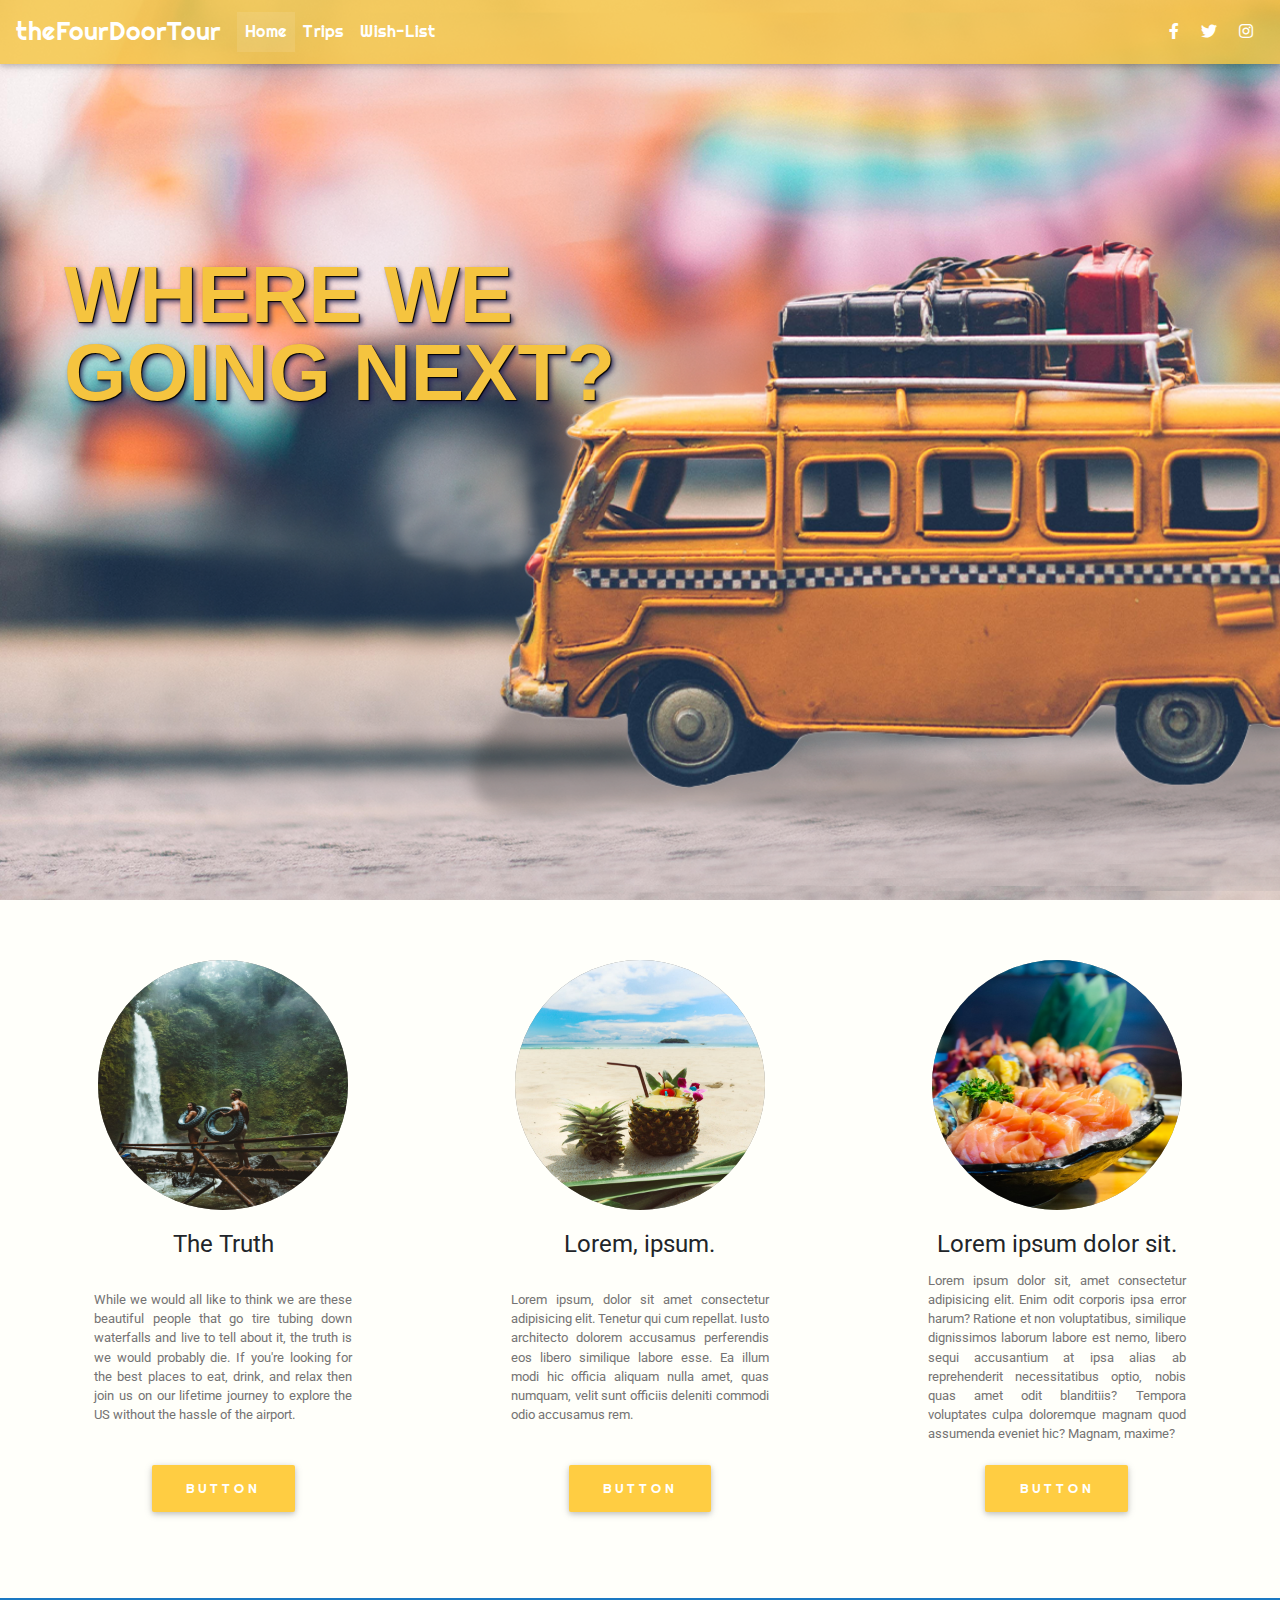
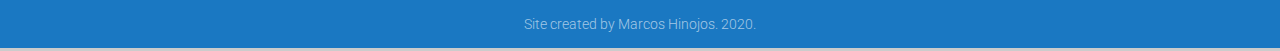
<file: index.html>
<!DOCTYPE html>
<html lang="en">
<head>
  <meta charset="UTF-8">
  <meta name="viewport" content="width=device-width, initial-scale=1, shrink-to-fit=no">
  <meta http-equiv="x-ua-compatible" content="ie=edge">
  <title>RoadTrip</title>
  <!-- MDB icon -->
  <link rel="icon" href="img/bus.png" type="image/x-icon">
  <!-- Font Awesome -->
  <link rel="stylesheet" href="https://use.fontawesome.com/releases/v5.11.2/css/all.css">
  <!-- Google Fonts Roboto -->
  <link href="https://fonts.googleapis.com/css?family=Amatic+SC|Righteous&display=swap" rel="stylesheet"> 
  <link rel="stylesheet" href="https://fonts.googleapis.com/css?family=Roboto:300,400,500,700&display=swap">
  <!-- Bootstrap core CSS -->
  <link rel="stylesheet" href="css/bootstrap.min.css">
  <!-- Material Design Bootstrap -->
  <link rel="stylesheet" href="css/mdb.min.css">
  <!-- Your custom styles (optional) -->
  <link rel="stylesheet" href="css/style.css">
</head>
<body>

  <!-- Start your project here-->  
    
  
  <div class="row no-gutters">
    <div class="col-12 top">
      <!--Main Navigation-->
      <header>
        <nav class="navbar navbar-expand-lg navbar-dark">
          <a class="navbar-brand animated fadeInLeft" href="#"><strong>theFourDoorTour</strong></a>
          <button class="navbar-toggler" type="button" data-toggle="collapse" data-target="#navbarSupportedContent"
            aria-controls="navbarSupportedContent" aria-expanded="false" aria-label="Toggle navigation">
            <span class="navbar-toggler-icon"></span>
          </button>
          <div class="collapse navbar-collapse" id="navbarSupportedContent">
            <ul class="navbar-nav mr-auto">
              <li class="nav-item active">
                <a class="nav-link" href="index.html">Home <span class="sr-only">(current)</span></a>
              </li>
              <li class="nav-item">
                <a class="nav-link" href="trips.html">Trips</a>
              </li>
              <li class="nav-item">
                <a class="nav-link" href="wish-list.html">Wish-List</a>
              </li>
            </ul>
            <ul class="navbar-nav nav-flex-icons">
              <li class="nav-item">
                <a class="nav-link"><i class="fab fa-facebook-f"></i></a>
              </li>
              <li class="nav-item">
                <a class="nav-link"><i class="fab fa-twitter"></i></a>
              </li>
              <li class="nav-item">
                <a class="nav-link"><i class="fab fa-instagram"></i></a>
              </li>
            </ul>
          </div>
        </nav>
      </header>
    <!--Main Navigation-->
      <h1> Where we <br> going next? </h1>
      <div class="imgx animated .delay-1s slideInRight"><img src="img/bus.png" alt="bus pic"></div>
  </div> 

    <!-- CARDS -->

    <div class="bottom container-fluid">
      <div class="row">
        <div class="col-md-12 col-lg-4">
          <!-- Card -->
          <div class="card animated fadeInLeft wow">
  
            <!-- Card image -->
            <div class="view overlay">
              <img class="card-img-top" src="img/pic1.jpeg"
                alt="Card image cap">
              <a href="#!">
                <div class="mask rgba-white-slight"></div>
              </a>
            </div>
  
            <!-- Card content -->
            <div class="card-body">
  
              <!-- Title -->
              <h4 class="card-title">The Truth</h4>
              <!-- Text -->
              <p class="card-text">While we would all like to think we are these beautiful
                people that go tire tubing down waterfalls and live to tell about it,
                the truth is we would probably die. If you're looking for the best places to eat, 
                drink, and relax then join us on our lifetime journey to explore the US 
                without the hassle of the airport.</p>
              <!-- Button -->
              <a href="#" class="btn btn-color waves-effect waves-light">Button</a>
  
            </div>
  
          </div>
          <!-- Card -->
  
        </div>
        <div class="col-md-12 col-lg-4">
          <!-- Card -->
          <div class="card animated fadeInUp wow">
  
            <!-- Card image -->
            <div class="view overlay">
              <img class="card-img-top" src="img/pic2.jpeg"
                alt="Card image cap">
              <a href="#!">
                <div class="mask rgba-white-slight"></div>
              </a>
            </div>
  
            <!-- Card content -->
            <div class="card-body">
  
              <!-- Title -->
              <h4 class="card-title">Lorem, ipsum.</h4>
              <!-- Text -->
              <p class="card-text">Lorem ipsum, dolor sit amet consectetur adipisicing elit. Tenetur qui cum repellat. Iusto architecto dolorem accusamus perferendis eos libero similique labore esse. Ea illum modi hic officia aliquam nulla amet, quas numquam, velit sunt officiis deleniti commodi odio accusamus rem.</p>
              <!-- Button -->
              <a href="#" class="btn btn-color waves-effect waves-light">Button</a>
  
            </div>
  
          </div>
          <!-- Card -->
        </div>
        <div class="col-md-12 col-lg-4">
          <!-- Card -->
          <div class="card animated fadeInRight wow">
  
            <!-- Card image -->
            <div class="view overlay">
              <img class="card-img-top" src="img/pics.jpeg"
                alt="Card image cap">
              <a href="#!">
                <div class="mask rgba-white-slight"></div>
              </a>
            </div>
  
            <!-- Card content -->
            <div class="card-body">
  
              <!-- Title -->
              <h4 class="card-title">Lorem ipsum dolor sit.</h4>
              <!-- Text -->
              <p class="card-text">Lorem ipsum dolor sit, amet consectetur adipisicing elit. Enim odit corporis ipsa error harum? Ratione et non voluptatibus, similique dignissimos laborum labore est nemo, libero sequi accusantium at ipsa alias ab reprehenderit necessitatibus optio, nobis quas amet odit blanditiis? Tempora voluptates culpa doloremque magnam quod assumenda eveniet hic? Magnam, maxime?</p>
              <!-- Button -->
              <a href="#" class="btn btn-color waves-effect waves-light">Button</a>
  
            </div>
  
          </div>
        </div>
      </div>
    </div>
    

        <!-- Footer -->
        <footer class="page-footer font-small blue animated slideInUp">
          <!-- Copyright -->
          <div class="footer-copyright text-center py-3">Site created by Marcos Hinojos. 2020. 
          </div>
          <!-- Copyright -->
        </footer>
        <!-- Footer -->
    
  

















  <!-- End your project here-->

  <!-- jQuery -->
  <script type="text/javascript" src="js/jquery.min.js"></script>
  <!-- Bootstrap tooltips -->
  <script type="text/javascript" src="js/popper.min.js"></script>
  <!-- Bootstrap core JavaScript -->
  <script type="text/javascript" src="js/bootstrap.min.js"></script>
  <!-- MDB core JavaScript -->
  <script type="text/javascript" src="js/mdb.min.js"></script>
  <!-- Your custom scripts (optional) -->
  <script type="text/javascript"></script>
  <script type="text/javascript">
      $( document ).ready(function() {
      new WOW().init();
      });
  </script>
</body>
</html>
</file>
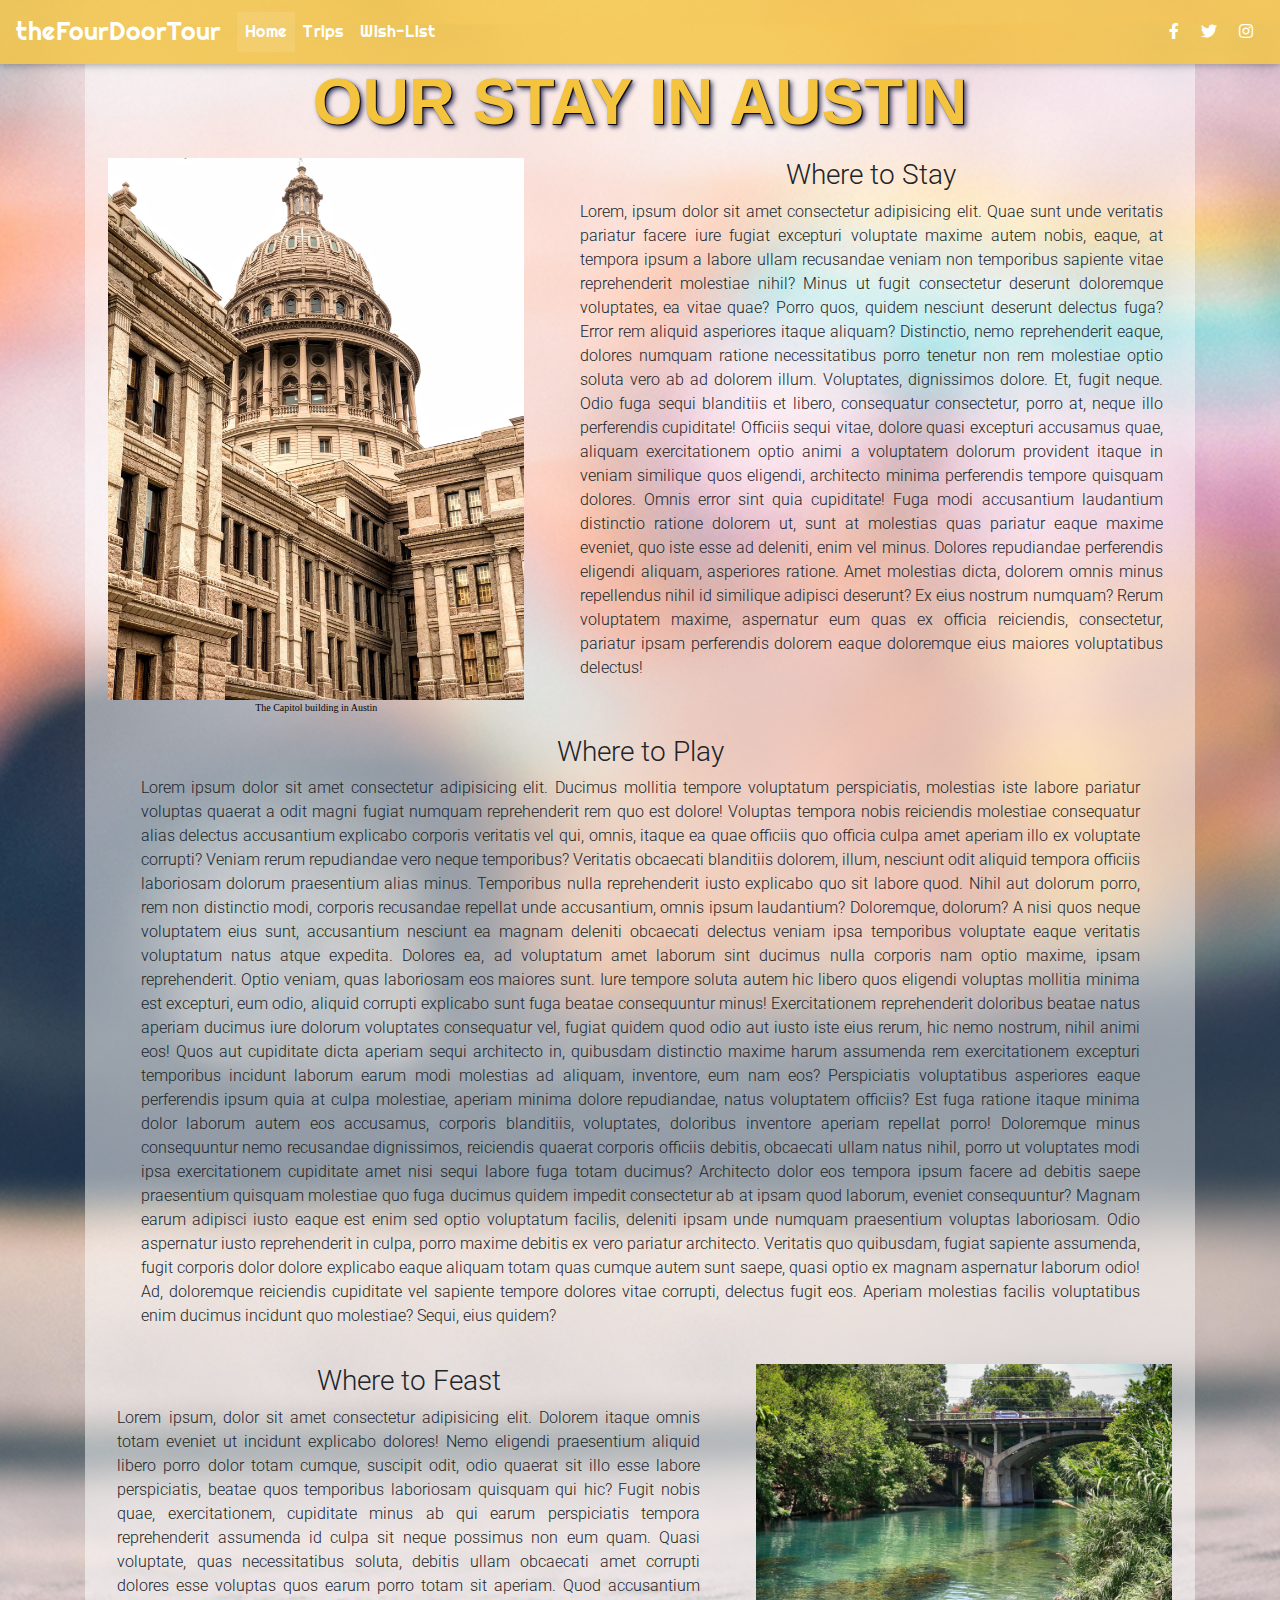
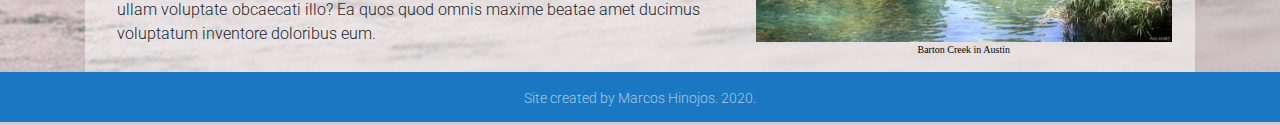
<file: trips.html>
<!DOCTYPE html>
<html lang="en">
<head>
  <meta charset="UTF-8">
  <meta name="viewport" content="width=device-width, initial-scale=1, shrink-to-fit=no">
  <meta http-equiv="x-ua-compatible" content="ie=edge">
  <title>Trips</title>
  <!-- MDB icon -->
  <link rel="icon" href="img/bus.png" type="image/x-icon">
  <!-- Font Awesome -->
  <link rel="stylesheet" href="https://use.fontawesome.com/releases/v5.11.2/css/all.css">
  <!-- Google Fonts Roboto -->
  <link href="https://fonts.googleapis.com/css?family=Amatic+SC|Righteous&display=swap" rel="stylesheet"> 
  <link rel="stylesheet" href="https://fonts.googleapis.com/css?family=Roboto:300,400,500,700&display=swap">
  <!-- Bootstrap core CSS -->
  <link rel="stylesheet" href="css/bootstrap.min.css">
  <!-- Material Design Bootstrap -->
  <link rel="stylesheet" href="css/mdb.min.css">
  <!-- Your custom styles (optional) -->
  <link rel="stylesheet" href="css/style.css">
</head>
<body>

  <!-- Start your project here-->  
    
  
  <div class="row no-gutters">
    <div class="col-12 top1">
      <!--Main Navigation-->
      <header>
        <nav class="navbar navbar-expand-lg navbar-dark">
          <a class="navbar-brand" href="#"><strong>theFourDoorTour</strong></a>
          <button class="navbar-toggler" type="button" data-toggle="collapse" data-target="#navbarSupportedContent"
            aria-controls="navbarSupportedContent" aria-expanded="false" aria-label="Toggle navigation">
            <span class="navbar-toggler-icon"></span>
          </button>
          <div class="collapse navbar-collapse" id="navbarSupportedContent">
            <ul class="navbar-nav mr-auto">
              <li class="nav-item active">
                <a class="nav-link" href="index.html">Home <span class="sr-only">(current)</span></a>
              </li>
              <li class="nav-item">
                <a class="nav-link" href="trips.html">Trips</a>
              </li>
              <li class="nav-item">
                <a class="nav-link" href="wish-list.html">Wish-List</a>
              </li>
            </ul>
            <ul class="navbar-nav nav-flex-icons">
              <li class="nav-item">
                <a class="nav-link"><i class="fab fa-facebook-f"></i></a>
              </li>
              <li class="nav-item">
                <a class="nav-link"><i class="fab fa-twitter"></i></a>
              </li>
              <li class="nav-item">
                <a class="nav-link"><i class="fab fa-instagram"></i></a>
              </li>
            </ul>
          </div>
        </nav>
      </header>
    <!--Main Navigation-->

    <!-- ARTICLE -->
    <div class="container">
        <div class="row no-gutters blog">
            <div class="col-12">
              <h2 class="article_title">Our stay in austin</h2>
            </div>
            <div class="col-xs-12 col-lg-5 picncap">
                <img class="animated zoomIn"src="img/austin.jpg" alt="Capitol building in Austin.">
                <div class="cap">The Capitol building in Austin</div>
            </div>
            <div class="col-xs-12 col-lg-7 paragraph">
              <h3>Where to Stay</h3>
              <p class="text">Lorem, ipsum dolor sit amet consectetur adipisicing elit. Quae sunt unde veritatis pariatur facere iure fugiat excepturi voluptate maxime autem nobis, eaque, at tempora ipsum a labore ullam recusandae veniam non temporibus sapiente vitae reprehenderit molestiae nihil? Minus ut fugit consectetur deserunt doloremque voluptates, ea vitae quae? Porro quos, quidem nesciunt deserunt delectus fuga? Error rem aliquid asperiores itaque aliquam? Distinctio, nemo reprehenderit eaque, dolores numquam ratione necessitatibus porro tenetur non rem molestiae optio soluta vero ab ad dolorem illum. Voluptates, dignissimos dolore. Et, fugit neque. Odio fuga sequi blanditiis et libero, consequatur consectetur, porro at, neque illo perferendis cupiditate! Officiis sequi vitae, dolore quasi excepturi accusamus quae, aliquam exercitationem optio animi a voluptatem dolorum provident itaque in veniam similique quos eligendi, architecto minima perferendis tempore quisquam dolores. Omnis error sint quia cupiditate! Fuga modi accusantium laudantium distinctio ratione dolorem ut, sunt at molestias quas pariatur eaque maxime eveniet, quo iste esse ad deleniti, enim vel minus. Dolores repudiandae perferendis eligendi aliquam, asperiores ratione. Amet molestias dicta, dolorem omnis minus repellendus nihil id similique adipisci deserunt? Ex eius nostrum numquam? Rerum voluptatem maxime, aspernatur eum quas ex officia reiciendis, consectetur, pariatur ipsam perferendis dolorem eaque doloremque eius maiores voluptatibus delectus!</p>
            </div>  
            <div class="col-12 paragraph">
              <h3>Where to Play</h3>
              <p  class="text">Lorem ipsum dolor sit amet consectetur adipisicing elit. Ducimus mollitia tempore voluptatum perspiciatis, molestias iste labore pariatur voluptas quaerat a odit magni fugiat numquam reprehenderit rem quo est dolore! Voluptas tempora nobis reiciendis molestiae consequatur alias delectus accusantium explicabo corporis veritatis vel qui, omnis, itaque ea quae officiis quo officia culpa amet aperiam illo ex voluptate corrupti? Veniam rerum repudiandae vero neque temporibus? Veritatis obcaecati blanditiis dolorem, illum, nesciunt odit aliquid tempora officiis laboriosam dolorum praesentium alias minus. Temporibus nulla reprehenderit iusto explicabo quo sit labore quod. Nihil aut dolorum porro, rem non distinctio modi, corporis recusandae repellat unde accusantium, omnis ipsum laudantium? Doloremque, dolorum? A nisi quos neque voluptatem eius sunt, accusantium nesciunt ea magnam deleniti obcaecati delectus veniam ipsa temporibus voluptate eaque veritatis voluptatum natus atque expedita. Dolores ea, ad voluptatum amet laborum sint ducimus nulla corporis nam optio maxime, ipsam reprehenderit. Optio veniam, quas laboriosam eos maiores sunt. Iure tempore soluta autem hic libero quos eligendi voluptas mollitia minima est excepturi, eum odio, aliquid corrupti explicabo sunt fuga beatae consequuntur minus! Exercitationem reprehenderit doloribus beatae natus aperiam ducimus iure dolorum voluptates consequatur vel, fugiat quidem quod odio aut iusto iste eius rerum, hic nemo nostrum, nihil animi eos! Quos aut cupiditate dicta aperiam sequi architecto in, quibusdam distinctio maxime harum assumenda rem exercitationem excepturi temporibus incidunt laborum earum modi molestias ad aliquam, inventore, eum nam eos? Perspiciatis voluptatibus asperiores eaque perferendis ipsum quia at culpa molestiae, aperiam minima dolore repudiandae, natus voluptatem officiis? Est fuga ratione itaque minima dolor laborum autem eos accusamus, corporis blanditiis, voluptates, doloribus inventore aperiam repellat porro! Doloremque minus consequuntur nemo recusandae dignissimos, reiciendis quaerat corporis officiis debitis, obcaecati ullam natus nihil, porro ut voluptates modi ipsa exercitationem cupiditate amet nisi sequi labore fuga totam ducimus? Architecto dolor eos tempora ipsum facere ad debitis saepe praesentium quisquam molestiae quo fuga ducimus quidem impedit consectetur ab at ipsam quod laborum, eveniet consequuntur? Magnam earum adipisci iusto eaque est enim sed optio voluptatum facilis, deleniti ipsam unde numquam praesentium voluptas laboriosam. Odio aspernatur iusto reprehenderit in culpa, porro maxime debitis ex vero pariatur architecto. Veritatis quo quibusdam, fugiat sapiente assumenda, fugit corporis dolor dolore explicabo eaque aliquam totam quas cumque autem sunt saepe, quasi optio ex magnam aspernatur laborum odio! Ad, doloremque reiciendis cupiditate vel sapiente tempore dolores vitae corrupti, delectus fugit eos. Aperiam molestias facilis voluptatibus enim ducimus incidunt quo molestiae? Sequi, eius quidem?</p>
            </div>
            <div class="col-xs-12 col-lg-7 paragraph">
              <h3>Where to Feast</h3>
              <p  class="text">Lorem ipsum, dolor sit amet consectetur adipisicing elit. Dolorem itaque omnis totam eveniet ut incidunt explicabo dolores! Nemo eligendi praesentium aliquid libero porro dolor totam cumque, suscipit odit, odio quaerat sit illo esse labore perspiciatis, beatae quos temporibus laboriosam quisquam qui hic? Fugit nobis quae, exercitationem, cupiditate minus ab qui earum perspiciatis tempora reprehenderit assumenda id culpa sit neque possimus non eum quam. Quasi voluptate, quas necessitatibus soluta, debitis ullam obcaecati amet corrupti dolores esse voluptas quos earum porro totam sit aperiam. Quod accusantium ullam voluptate obcaecati illo? Ea quos quod omnis maxime beatae amet ducimus voluptatum inventore doloribus eum.</p>
            </div>  
            <div class="col-xs-12 col-lg-5 picncap">
              <img class="animated zoomIn wow" src="img/creek.jpg" alt="Barton Creek in Austin">
                <div class="cap">Barton Creek in Austin</div>
            </div>
        </div>
    </div>
    <!-- ARTICLE -->


    <!-- Footer -->
    <footer class="page-footer font-small blue">
      <!-- Copyright -->
      <div class="footer-copyright text-center py-3">Site created by Marcos Hinojos. 2020. 
      </div>
      <!-- Copyright -->
    </footer>
    <!-- Footer -->
    
  

















  <!-- End your project here-->

  <!-- jQuery -->
  <script type="text/javascript" src="js/jquery.min.js"></script>
  <!-- Bootstrap tooltips -->
  <script type="text/javascript" src="js/popper.min.js"></script>
  <!-- Bootstrap core JavaScript -->
  <script type="text/javascript" src="js/bootstrap.min.js"></script>
  <!-- MDB core JavaScript -->
  <script type="text/javascript" src="js/mdb.min.js"></script>
  <!-- Your custom scripts (optional) -->
  <script type="text/javascript"></script>
  <script type="text/javascript">
  $( document ).ready(function() {
  new WOW().init();
  });
  </script>
  <script>
    // MDB Lightbox Init
  $(function () {
  $("#mdb-lightbox-ui").load("mdb-addons/mdb-lightbox-ui.html");
  });
  
  </script>

</body>
</html>
</file>
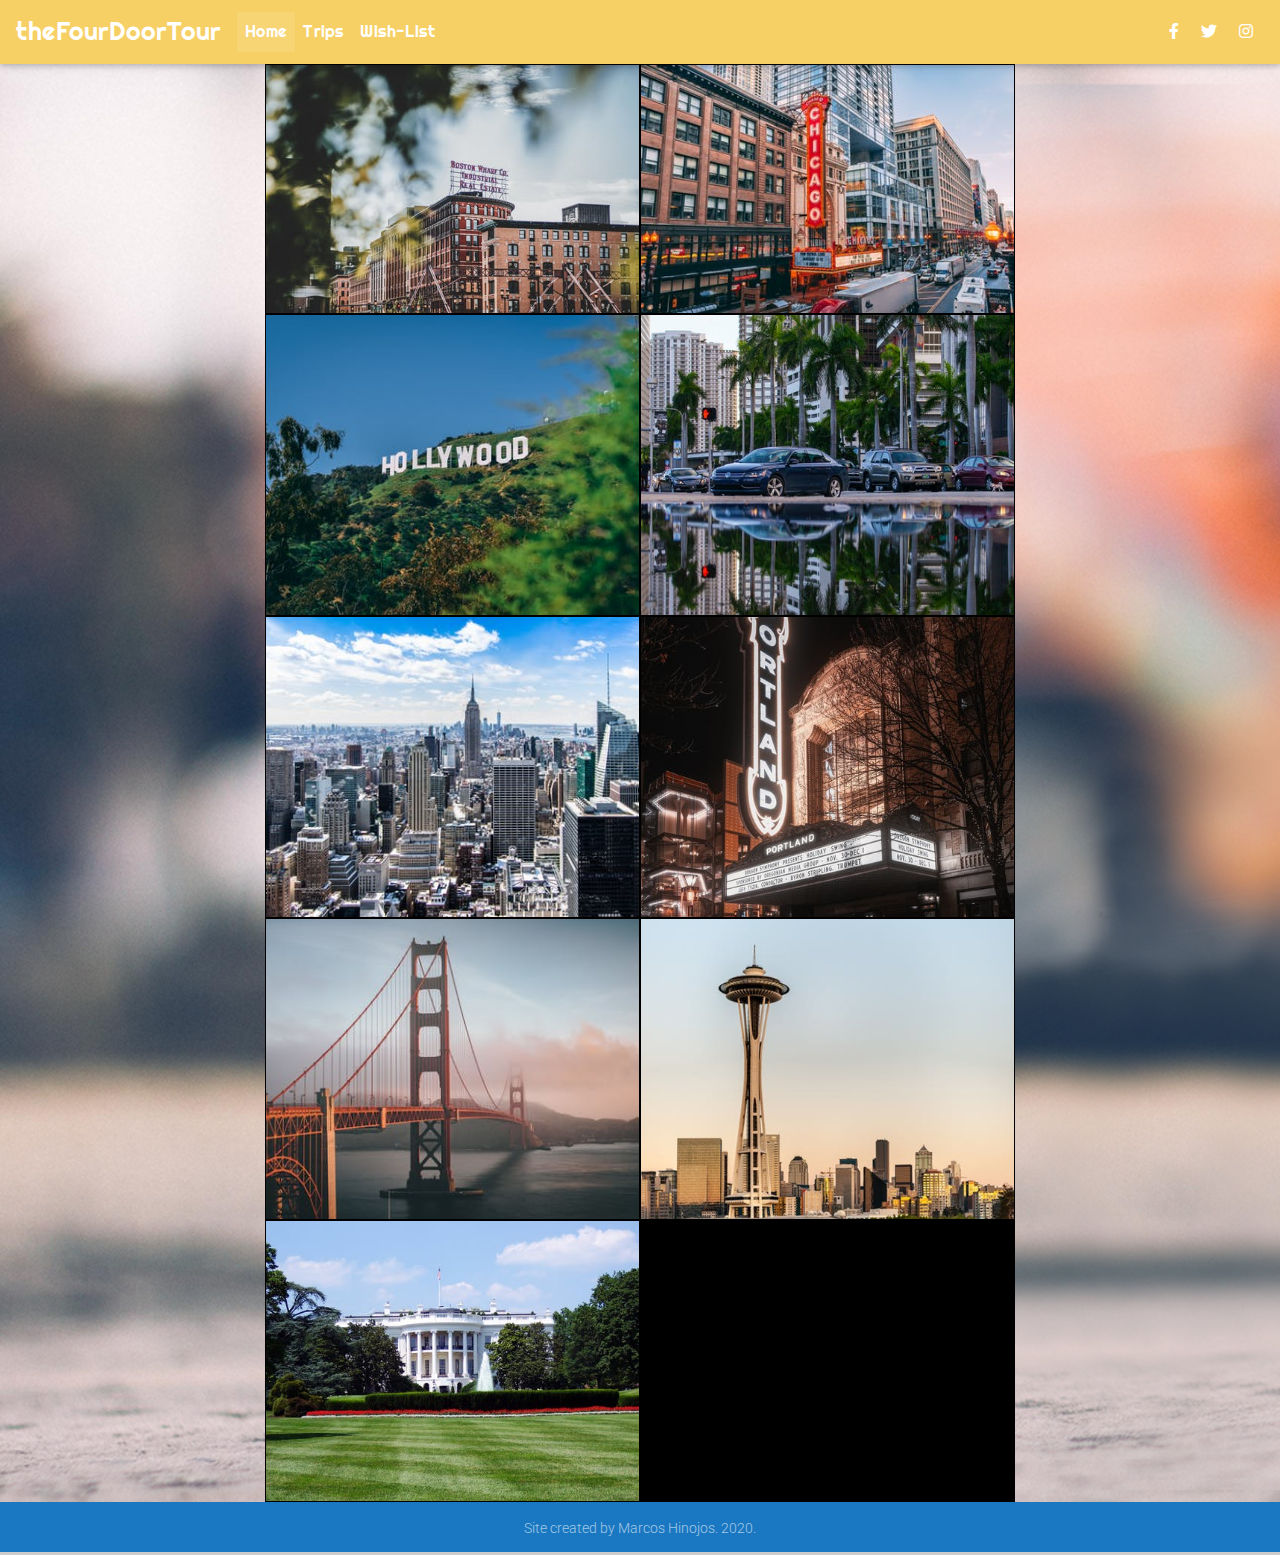
<file: wish-list.html>
<!DOCTYPE html>
<html lang="en">
<head>
  <meta charset="UTF-8">
  <meta name="viewport" content="width=device-width, initial-scale=1, shrink-to-fit=no">
  <meta http-equiv="x-ua-compatible" content="ie=edge">
  <title>RoadTrip</title>
  <!-- MDB icon -->
  <link rel="icon" href="img/mdb-favicon.ico" type="image/x-icon">
  <!-- Font Awesome -->
  <link rel="stylesheet" href="https://use.fontawesome.com/releases/v5.11.2/css/all.css">
  <!-- Google Fonts Roboto -->
  <link href="https://fonts.googleapis.com/css?family=Amatic+SC|Righteous&display=swap" rel="stylesheet"> 
  <link rel="stylesheet" href="https://fonts.googleapis.com/css?family=Roboto:300,400,500,700&display=swap">
  <!-- Bootstrap core CSS -->
  <link rel="stylesheet" href="css/bootstrap.min.css">
  <!-- Material Design Bootstrap -->
  <link rel="stylesheet" href="css/mdb.min.css">
  <!-- Your custom styles (optional) -->
  <link rel="stylesheet" href="css/style.css">
</head>
<body>

  <!-- Start your project here-->  
    
  <div class="row no-gutters">
    <div class="col-12 top2">
      <!--Main Navigation-->
      <header>
        <nav class="navbar navbar-expand-lg navbar-dark">
          <a class="navbar-brand animated fadeInLeft" href="#"><strong>theFourDoorTour</strong></a>
          <button class="navbar-toggler" type="button" data-toggle="collapse" data-target="#navbarSupportedContent"
            aria-controls="navbarSupportedContent" aria-expanded="false" aria-label="Toggle navigation">
            <span class="navbar-toggler-icon"></span>
          </button>
          <div class="collapse navbar-collapse" id="navbarSupportedContent">
            <ul class="navbar-nav mr-auto">
              <li class="nav-item active">
                <a class="nav-link" href="index.html">Home <span class="sr-only">(current)</span></a>
              </li>
              <li class="nav-item">
                <a class="nav-link" href="trips.html">Trips</a>
              </li>
              <li class="nav-item">
                <a class="nav-link" href="wish-list.html">Wish-List</a>
              </li>
            </ul>
            <ul class="navbar-nav nav-flex-icons">
              <li class="nav-item">
                <a class="nav-link"><i class="fab fa-facebook-f"></i></a>
              </li>
              <li class="nav-item">
                <a class="nav-link"><i class="fab fa-twitter"></i></a>
              </li>
              <li class="nav-item">
                <a class="nav-link"><i class="fab fa-instagram"></i></a>
              </li>
            </ul>
          </div>
        </nav>
      </header>
    </div>
  </div>
  
        
    

    <!--Main Navigation-->
    <div class="container-fluid bg">
      <div class="grid">
        <div class="picture">
          <div class="cover">
            <p class="citytag">Boston</p>
          </div>
          <img class="wish" src="img/boston.jpeg" alt="">
        </div>
        <div class="picture">
          <div class="cover">
            <p class="citytag">Chicago</p>
          </div>
          <img class="wish" src="img/chicago.jpeg" alt="">
        </div>
        <div class="picture">
          <div class="cover">
            <p class="citytag">Los Angeles</p>
          </div>
          <img class="wish" src="img/hollywood.jpeg" alt="">
        </div>
        <div class="picture">
          <div class="cover">
            <p class="citytag">Miami</p>
          </div>
          <img class="wish" src="img/miami.jpeg" alt="">
        </div>
        <div class="picture">
          <div class="cover">
            <p class="citytag">New York</p>
          </div>
          <img class="wish" src="img/newyork.jpeg" alt="">
        </div>
        <div class="picture">
          <div class="cover">
            <p class="citytag">Portland</p>
          </div>
          <img class="wish" src="img/portland.jpeg" alt="">
        </div>
        <div class="picture">
          <div class="cover">
            <p class="citytag">San Francisco</p>
          </div>
          <img class="wish" src="img/sanfran.jpeg" alt="">
        </div>
        <div class="picture">
          <div class="cover">
            <p class="citytag">Seattle</p>
          </div>
          <img class="wish" src="img/seattle.jpeg" alt="">
        </div>
        <div class="picture">
          <div class="cover">
            <p class="citytag">D.C.</p>
          </div>
          <img class="wish" src="img/wash.jpeg" alt="">
        </div>
      </div>

    </div>
    

     <!-- Footer -->
     <footer class="page-footer font-small blue">
      <!-- Copyright -->
      <div class="footer-copyright text-center py-3">Site created by Marcos Hinojos. 2020. 
      </div>
      <!-- Copyright -->
    </footer>
    <!-- Footer -->
    
  
    
  <!-- End your project here-->

  <!-- jQuery -->
  <script type="text/javascript" src="js/jquery.min.js"></script>
  <!-- Bootstrap tooltips -->
  <script type="text/javascript" src="js/popper.min.js"></script>
  <!-- Bootstrap core JavaScript -->
  <script type="text/javascript" src="js/bootstrap.min.js"></script>
  <!-- MDB core JavaScript -->
  <script type="text/javascript" src="js/mdb.min.js"></script>
  <!-- Your custom scripts (optional) -->
  <script type="text/javascript"></script>
  <script type="text/javascript">
  $( document ).ready(function() {
  new WOW().init();
  });
  </script>
  <script>
    // MDB Lightbox Init
  $(function () {
  $("#mdb-lightbox-ui").load("mdb-addons/mdb-lightbox-ui.html");
  });
  
  </script>

</body>
</html>
</file>
<file: css/style.css>
/* prefixed by https://autoprefixer.github.io (PostCSS: v7.0.26, autoprefixer: v9.7.3) */

.navbar {
    width: 100%;  
    font-family: 'Righteous', cursive; 
}

.navbar-dark{
    background-color: rgba(245, 196, 63, 0.8);
    z-index: 99;
}

.navbar-brand {
    font-size: 25px;
    font-family: 'Righteous', cursive;
}

.card .card-body .card-text { 
    display: -webkit-box; 
    display: -ms-flexbox; 
    display: flex;
    -webkit-box-orient: vertical;
    -webkit-box-direction: normal;
        -ms-flex-direction: column;
            flex-direction: column;
    -ms-flex-pack: distribute;
        justify-content: space-around;
    -webkit-box-align: center;
        -ms-flex-align: center;
            align-items: center;
    text-align: justify;
    font-size: .8rem;
}

.card-text {
    width: 90%;
}
/* .wow {
    visibility: hidden;
  } */


.top{
    background-image: url(../img/bg2.png);
    background-size: cover;
    background-position: center;
    height: 100vh;
    min-height: 800px;
    display: -webkit-box;
    display: -ms-flexbox;
    display: flex;
    -webkit-box-orient: vertical;
    -webkit-box-direction: normal;
        -ms-flex-direction: column;
            flex-direction: column;
    -webkit-box-pack: start;
        -ms-flex-pack: start;
            justify-content: start;
}
.top1{
    background-image: url(../img/bg2.png);
    background-size: cover;
    background-position: center;
    height: 100%;
    display: -webkit-box;
    display: -ms-flexbox;
    display: flex;
    -webkit-box-orient: vertical;
    -webkit-box-direction: normal;
        -ms-flex-direction: column;
            flex-direction: column;
    -webkit-box-pack: start;
        -ms-flex-pack: start;
            justify-content: start;
}
.top2{
    height: auto;
}
 h1{
     color: rgb(245, 196, 63);
     font-family: Arial, Helvetica, sans-serif;
     font-weight: 700;
     font-size: 500%;
     line-height: 98%;
     margin-left: 5%;
     margin-top: 15%;
     z-index: 5;
     text-transform: uppercase;
     text-shadow: 1px 1px 1px #000, 
               3px 3px 5px rgba(38, 38, 85, 0.9); 
 }
 .imgx {
     position: absolute;
     z-index: 2;
     width: 75%;
     min-width: 1100px;
     top: 23%;
     left: 35%;
 }

.bottom{
    width: 100%;
    height: 100%;
    display: -webkit-box;
    display: -ms-flexbox;
    display: flex;
    background-color: rgba(250, 234, 12, 0.02);
    -webkit-box-sizing: border-box;
            box-sizing: border-box;
    padding: 30px;

}

.card {
    -webkit-box-sizing: border-box;
            box-sizing: border-box;
    padding: 30px;
    display: -webkit-box;
    display: -ms-flexbox;
    display: flex;
    -webkit-box-align: center;
        -ms-flex-align: center;
            align-items: center;
    width: 100%;
    height: 100%;
    background-color: rgba(0,0,0,0);
    -webkit-box-shadow: none;
            box-shadow: none;
}

.card-img-top {
    border-radius: 50%;
    width: 100%;
    height: 250px;
    width: 250px;
    -webkit-box-shadow: inset 0 0 10px #000000;
    box-shadow:         inset 0 0 10px #000000;
}
.card-body {
    display: -webkit-box;
    display: -ms-flexbox;
    display: flex;
    -webkit-box-orient: vertical;
    -webkit-box-direction: normal;
        -ms-flex-direction: column;
            flex-direction: column;
    -webkit-box-pack: justify;
        -ms-flex-pack: justify;
            justify-content: space-between;
    -webkit-box-align: center;
        -ms-flex-align: center;
            align-items: center;
}

.btn {
    font-family: 'Righteous', cursive;
    letter-spacing: 3px;
}

.btn-color {
    color: rgb(255, 255, 255);
    background-color: #FFCD42;
}
/* Trips Page */
.blog {
    width: 100%;
    height: auto;
    -webkit-box-sizing: border-box;
            box-sizing: border-box;
    background-color: rgba(255,255,255,.5);
}
.article_title{
    color: rgb(245, 196, 63);
    font-family: Arial, Helvetica, sans-serif;
    font-weight: 700;
    font-size: 4rem;
    text-transform: uppercase;
    text-align: center;
    text-shadow: 1px 1px 1px #000, 
              3px 3px 5px rgba(38, 38, 85, 0.9); 
}
.picncap {
    display: -webkit-box;
    display: -ms-flexbox;
    display: flex;
    -webkit-box-orient: vertical;
    -webkit-box-direction: normal;
        -ms-flex-direction: column;
            flex-direction: column;
    -webkit-box-align: center;
        -ms-flex-align: center;
            align-items: center;
    -webkit-box-sizing: border-box;
            box-sizing: border-box;
    padding: 10px;
}
.cap {
    color: rgb(8, 4, 4);
    font-size: 10px;
    font-family: Cambria, Cochin, Georgia, Times, 'Times New Roman', serif;
}

img {
    width: 90%;
}
.paragraph {
    display: -webkit-box;
    display: -ms-flexbox;
    display: flex;
    -webkit-box-orient: vertical;
    -webkit-box-direction: normal;
        -ms-flex-direction: column;
            flex-direction: column;
    -webkit-box-align: center;
        -ms-flex-align: center;
            align-items: center;
    padding: 10px;
}
.text {
    width: 90%;
    text-align: justify;
    font-size:16px;
}
/* END TRIPS CODE */

/* Wish-List */
.bg {
    background-image: url(../img/bg2.png);
    background-size: cover;
}
.grid {
    background-color: rgb(0, 0, 0);
    margin: auto;
    width: 60%;
    display: -ms-grid;
    display: grid;
    grid-template-columns: repeat(auto-fill, minmax(300px, 1fr));
}
.picture {
    position: relative;
    border: 1px solid black;
    display: -webkit-box;
    display: -ms-flexbox;
    display: flex;
    -webkit-box-orient: vertical;
    -webkit-box-direction: normal;
        -ms-flex-direction: column;
            flex-direction: column;
}
.cover {
    background-color:rgba(0,0,0,0.0);
    color:rgba(0,0,0,0.0);
    display: -webkit-box;
    display: -ms-flexbox;
    display: flex;
    -webkit-box-pack: center;
        -ms-flex-pack: center;
            justify-content: center;
    -webkit-box-align: center;
        -ms-flex-align: center;
            align-items: center;
    width: 100%;
    height: 100%;
    z-index: 5;
    position: absolute;
}
.cover:hover {
    background-color:rgba(245, 196, 63, 0.8);
    display: -webkit-box;
    display: -ms-flexbox;
    display: flex;
    -webkit-box-pack: center;
        -ms-flex-pack: center;
            justify-content: center;
    -webkit-box-align: center;
        -ms-flex-align: center;
            align-items: center;
    width: 100%;
    height: 100%;
    z-index: 5;
    position: absolute;
    color: white;
}
.citytag {
    font-size: 40px;
    font-family: 'Righteous', cursive;
}
.wish{
    -o-object-fit: cover;
       object-fit: cover;
    width: 100%;
    height: 100%;
    max-height: 300px;
}

@media (max-width: 900px) { 
    .grid {
        width: 80%;
    }
    .picture {
        border: none;
    }
    .cover {
        background-color:rgba(0, 0, 0, 0.9);
        color:white;
        height: 12%;
        position: relative;
    }
    .citytag {
        margin: auto;
        font-size: 20px;
        font-family: 'Righteous', cursive;
    }
    .cover:hover {
        display: none;
    }

}
@media (max-width: 500px) {
.grid{
    width: 100%;
}

}

footer{
    width: 100%;
    height: 50px;
}
</file>
